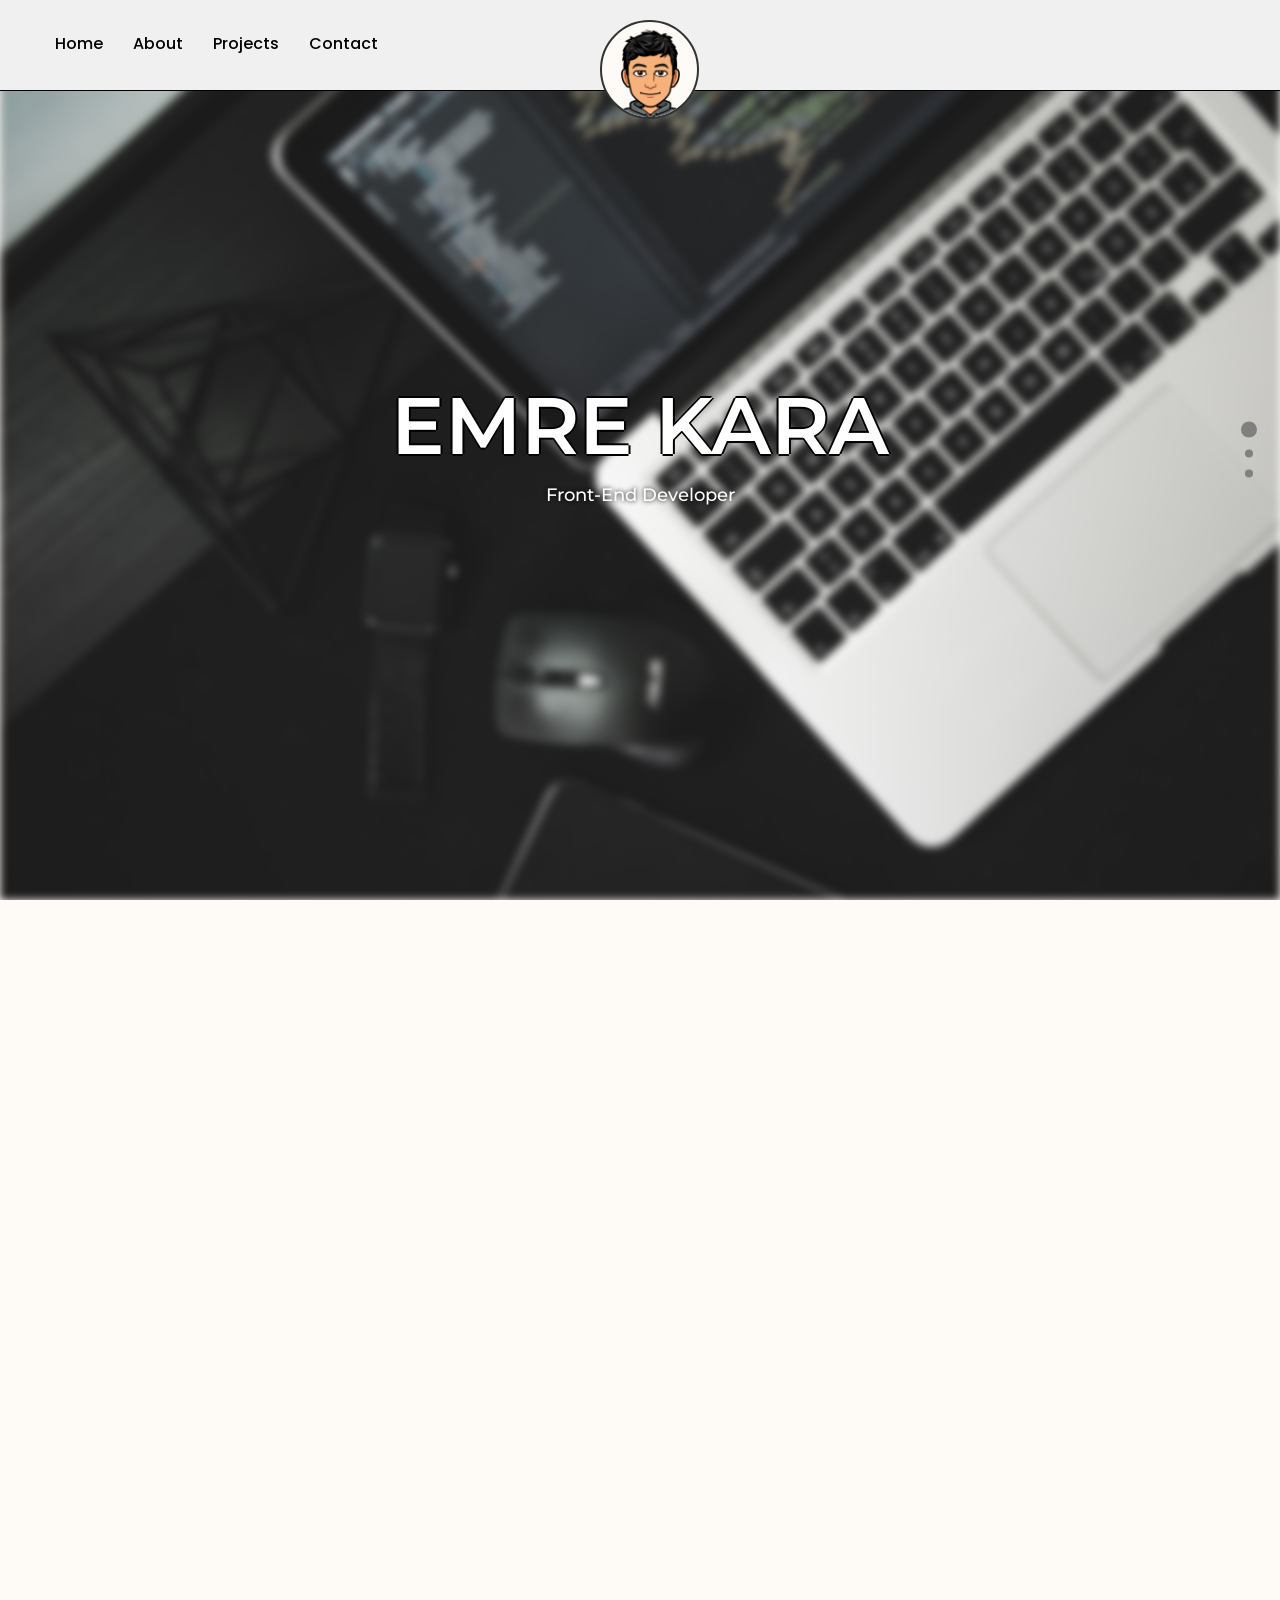
<file: index.html>
<!DOCTYPE html>
<html lang="en">
	<head>
		<link rel="preconnect" href="https://fonts.gstatic.com" />
		<link
			href="https://fonts.googleapis.com/css2?family=Montserrat:wght@400;500;600&family=Poppins:wght@400;500;600;700&display=swap"
			rel="stylesheet"
		/>
		<link
			href="https://fonts.googleapis.com/css2?family=Satisfy&display=swap"
			rel="stylesheet"
		/>
		<link
			href="https://fonts.googleapis.com/css2?family=Pacifico&display=swap"
			rel="stylesheet"
		/>
		<link
			rel="shortcut icon"
			type="image/x-icon"
			href="./static/img/favicon.ico?"
		/>
		<link rel="stylesheet" href="./static/css/fullpage.min.css" />
		<meta charset="UTF-8" />
		<meta http-equiv="X-UA-Compatible" content="IE=edge" />
		<meta name="viewport" content="width=device-width, initial-scale=1.0" />
		<title>Emre Kara | Front-End Developer</title>
		<link rel="stylesheet" href="./static/css/style.css" />
		<script
			type="text/javascript"
			src="https://code.jquery.com/jquery-3.3.1.min.js"
		></script>
	</head>
	<body>
		<header class="header">
			<nav>
				<div class="header-left">
					<img
						class="navmenu-icon"
						src="./static/img/navbar-icon.svg"
						alt=""
						width="32"
						height="32"
					/>
					<ul>
						<li><a class="nav-link" href="#home">Home</a></li>
						<li><a class="nav-link" href="#about">About</a></li>
						<li><a class="nav-link" href="#projects">Projects</a></li>
						<li><a class="nav-link" href="#contact">Contact</a></li>
					</ul>
				</div>
				<a href="#text-hero" class="logo">
					<img src="./static/img/my-avatar.png" alt="" />
					<!-- <img src="./static/img/my-avatar-hover.png" alt="" /> -->
				</a>
				<div class="header-right"></div>
			</nav>
		</header>
		<div id="fullpage">
			<div class="section home">
				<div class="bg-img"></div>
				<div class="home-text">
					<h1 class="unselectable">EMRE KARA</h1>
					<p class="unselectable">Front-End Developer</p>
				</div>
			</div>
			<div class="section aboutMe">
				<div class="aboutContainer">
					<div class="aboutText">
						<h3>Front-end Developer</h3>
						<p>
							I'm a passionate front end developer. I love creating innovative
							and functional websites and being a part of the development Web
							technology. I have been involved in software development since I
							was a kid. Programming is my biggest passion. I am a developer
							constantly trying to learn something new and find simple solutions
							to complex problems.
						</p>
					</div>
					<div class="aboutImage">
						<img src="./static/img/hacker.svg" width="480px" alt="" />
					</div>
				</div>
			</div>
			<div class="section contact">
				<ul id="social-media" class="social-media">
					<li>
						<a href="https://github.com/yunusemrejs">
							<img
								src="./static/img/icons/github.svg"
								width="32"
								height="32"
								alt=""
								class="fa fa-github"
							/>
							<span> - Github</span>
						</a>
					</li>
					<li>
						<a href="https://www.linkedin.com/in/yunusemrejs">
							<img
								src="./static/img/icons/linkedin.svg"
								width="32"
								height="32"
								alt=""
								class="fa fa-linkedin"
							/>
							<span> - Linkedin</span>
						</a>
					</li>
					<li>
						<a href="#">
							<img
								src="./static/img/icons/twitter.svg"
								width="32"
								height="32"
								alt=""
								class="fa fa-twitter"
							/>
							<span> - Twitter</span>
						</a>
					</li>
					<li>
						<a href="https://www.instagram.com/yunusemre.js/">
							<img
								src="./static/img/icons/instagram.svg"
								width="32"
								height="32"
								alt=""
								class="fa fa-instagram"
							/>
							<span> - Instagram</span>
						</a>
					</li>
				</ul>
			</div>
		</div>
		<script src="static/js/fullpage.min.js"></script>
		<script>
			new fullpage("#fullpage", {
				autoScrolling: true,
				navigation: true,
				navigationTooltips: ["Home", "About Me", "Contact"],
				css3: true,
			});
		</script>
	</body>
</html>
</file>
<file: static/css/style.css>
@media (max-width: 480px) {
  .navmenu-icon {
    display: -webkit-box !important;
    display: -ms-flexbox !important;
    display: flex !important;
  }
  nav .header-left ul {
    display: none !important;
  }
  .social-media li a {
    width: 80px;
    height: 30px;
  }
  .social-media li a .fa {
    padding-right: 0 !important;
  }
  .social-media li a img {
    width: 16px;
    height: 16px;
  }
  .social-media li a span {
    font-size: 0.5em !important;
    letter-spacing: 0.5px !important;
  }
  .aboutMe .aboutContainer h3 {
    font-size: 32px !important;
  }
  .aboutMe .aboutContainer p {
    font-size: 14px !important;
  }
  .aboutMe .aboutContainer .aboutImage img {
    width: 320px;
    height: 320px;
  }
}

@media (min-width: 481px) and (max-width: 960px) {
  .navmenu-icon {
    display: -webkit-box !important;
    display: -ms-flexbox !important;
    display: flex !important;
  }
  nav .header-left ul {
    display: none !important;
  }
  #social-media li a {
    width: 118px;
    height: 43px;
  }
  #social-media li a img {
    width: 24px;
    height: 24px;
  }
  #social-media li a span {
    font-size: 0.75em !important;
    letter-spacing: 1px !important;
  }
}

@media (min-width: 961px) {
  #social-media li a {
    width: 165px;
    height: 62px;
  }
  .aboutContainer {
    width: 80%;
    margin: 0 auto;
    padding-top: 200px !important;
    display: -webkit-box;
    display: -ms-flexbox;
    display: flex;
    -webkit-box-align: center;
        -ms-flex-align: center;
            align-items: center;
  }
  .aboutContainer .aboutText {
    width: 50%;
    min-width: 550px;
  }
  .aboutContainer .aboutImage {
    width: 50%;
  }
  .aboutContainer .aboutImage img {
    width: 560px !important;
  }
}

html,
body {
  scroll-behavior: smooth;
  padding: 0;
  margin: 0;
  width: 100%;
}

body {
  background-color: #fefaf6;
}

.unselectable {
  -moz-user-select: -moz-none;
  -webkit-user-select: none;
  -o-user-select: none;
  -ms-user-select: none;
  user-select: none;
}

.fp-right {
  color: black !important;
}

.fp-right span {
  background-color: gray !important;
}

.white-blackborder {
  color: white;
  text-shadow: 0px 0px 2px black;
}

.scrool-nav a {
  border: 3px solid #111;
  border-radius: 50%;
  display: block;
  margin: 10px;
  height: 15px;
  width: 15px;
}

.scrool-nav a:target {
  background-color: black;
}

header {
  position: fixed;
  width: 100%;
  background: #f0f0f0;
  -webkit-transition: all ease-out 0.5s;
  transition: all ease-out 0.5s;
  -webkit-transition: height 1s;
  transition: height 1s;
  display: -webkit-box;
  display: -ms-flexbox;
  display: flex;
  z-index: 2;
  border-bottom: 1px solid black;
}

header nav {
  width: 100%;
  display: -webkit-box;
  display: -ms-flexbox;
  display: flex;
  -webkit-box-pack: justify;
      -ms-flex-pack: justify;
          justify-content: space-between;
}

header nav .header-left {
  display: -webkit-box;
  display: -ms-flexbox;
  display: flex;
  -webkit-box-align: center;
      -ms-flex-align: center;
          align-items: center;
}

header nav .header-left .navmenu-icon {
  display: none;
  padding: 29px;
}

header nav .header-left ul {
  display: -webkit-box;
  display: -ms-flexbox;
  display: flex;
  list-style-type: none;
}

header nav .header-left ul li {
  padding: 15px;
}

header nav .header-left ul li a {
  display: inline-block;
  font-family: Poppins;
  font-weight: 500;
  color: black;
  text-decoration: none;
}

header nav .header-left ul li a::after {
  display: block;
  content: "";
  border-bottom: solid 3px black;
  -webkit-transform: scaleX(0);
          transform: scaleX(0);
  -webkit-transition: -webkit-transform 250ms ease-in-out;
  transition: -webkit-transform 250ms ease-in-out;
  transition: transform 250ms ease-in-out;
  transition: transform 250ms ease-in-out, -webkit-transform 250ms ease-in-out;
  -webkit-transform-origin: 0 50%;
          transform-origin: 0 50%;
}

header nav .header-left ul li a:hover::after {
  transform: scaleX(1);
  -webkit-transform: scaleX(1);
  -moz-transform: scaleX(1);
  -ms-transform: scaleX(1);
  -o-transform: scaleX(1);
}

header nav .logo {
  position: absolute;
  top: 20px;
  left: 50%;
  -webkit-transform: translateX(-40px);
  transform: translateX(-40px);
}

header nav .logo img {
  -webkit-transition: all 0.2s ease-in-out;
  transition: all 0.2s ease-in-out;
  cursor: pointer;
  width: 95px;
  height: 95px;
  border-style: solid;
  border-width: 2px;
  border-color: #333333;
  border-radius: 50%;
  background-color: #fefaf6;
}

header nav .header-right {
  -webkit-box-pack: end;
      -ms-flex-pack: end;
          justify-content: flex-end;
}

.fullpage-wrapper {
  margin: 0 auto;
}

.fullpage-wrapper .home {
  /*	display: flex;
		justify-content: space-between; */
  margin: 0 auto;
}

.fullpage-wrapper .home .bg-img {
  position: absolute;
  top: 0px;
  width: 100%;
  height: 100%;
  background: url(../img/background-3.jpg);
  background-size: cover;
  width: 100%;
  filter: blur(4px);
  -webkit-filter: blur(4px);
}

.fullpage-wrapper .home .home-text {
  display: -webkit-box;
  display: -ms-flexbox;
  display: flex;
  -webkit-box-pack: center;
      -ms-flex-pack: center;
          justify-content: center;
  -webkit-box-align: center;
      -ms-flex-align: center;
          align-items: center;
  -webkit-box-orient: vertical;
  -webkit-box-direction: normal;
      -ms-flex-direction: column;
          flex-direction: column;
  z-index: 1;
}

.fullpage-wrapper .home .home-text h1 {
  text-align: center;
  color: white;
  text-shadow: -2px 0 black, 0 2px black, 2px 0 black, 0 -2px black;
  margin: 0 auto;
  font-size: 80px;
  font-family: Montserrat;
  font-weight: 600;
  z-index: 1;
}

.fullpage-wrapper .home .home-text p {
  color: white;
  text-shadow: 0px 0px 5px black;
  font-family: Montserrat;
  margin-top: 10px;
  font-size: 18px;
  font-weight: 500;
  z-index: 1;
}

.fullpage-wrapper .contact ul {
  display: -webkit-box;
  display: -ms-flexbox;
  display: flex;
  -webkit-box-pack: center;
  -ms-flex-pack: center;
  justify-content: center;
  -webkit-box-align: center;
      -ms-flex-align: center;
          align-items: center;
  margin: 2rem auto;
  height: 300px;
  padding: 0;
}

.fullpage-wrapper .contact ul li {
  list-style: none;
  margin: 0 5px;
}

.fullpage-wrapper .contact ul li a .fa {
  width: 32px;
  font-size: 40px;
  color: #262626;
  line-height: 80px;
  -webkit-transition: 0.5s;
  transition: 0.5s;
  padding-right: 6%;
  margin: auto 0px;
}

.fullpage-wrapper .contact ul li a span {
  padding: 0;
  margin: 0;
  color: #262626;
  letter-spacing: 4px;
  -webkit-transition: 0.5s;
  transition: 0.5s;
}

.fullpage-wrapper .contact ul li a {
  -webkit-box-align: center;
  -ms-flex-align: center;
  align-items: center;
  text-decoration: none;
  display: -webkit-box;
  display: -ms-flexbox;
  display: flex;
  -webkit-box-pack: start;
  -ms-flex-pack: start;
  justify-content: flex-start;
  align-items: center;
  background: #fff;
  text-align: left;
  padding-left: 9%;
  -webkit-transform: rotate(-30deg) skew(25deg) translate(0, 0);
  transform: rotate(-30deg) skew(25deg) translate(0, 0);
  -webkit-transition: 0.5s;
  transition: 0.5s;
  -webkit-box-shadow: -20px 20px 10px rgba(0, 0, 0, 0.5);
  box-shadow: -20px 20px 10px rgba(0, 0, 0, 0.5);
}

.fullpage-wrapper .contact ul li a:before {
  content: "";
  position: absolute;
  top: 10px;
  left: -20px;
  height: 100%;
  width: 20px;
  background: #b1b1b1;
  -webkit-transform: 0.5s;
  transform: 0.5s;
  -webkit-transform: rotate(0deg) skewY(-45deg);
  transform: rotate(0deg) skewY(-45deg);
}

.fullpage-wrapper .contact ul li a:after {
  content: "";
  position: absolute;
  bottom: -20px;
  left: -10px;
  height: 20px;
  width: 100%;
  background: #b1b1b1;
  -webkit-transform: 0.5s;
  transform: 0.5s;
  -webkit-transform: rotate(0deg) skewX(-45deg);
  transform: rotate(0deg) skewX(-45deg);
}

.fullpage-wrapper .contact ul li a:hover {
  -webkit-transform: rotate(-30deg) skew(25deg) translate(20px, -15px);
  transform: rotate(-30deg) skew(25deg) translate(20px, -15px);
  -webkit-box-shadow: -50px 50px 50px rgba(0, 0, 0, 0.5);
  box-shadow: -50px 50px 50px rgba(0, 0, 0, 0.5);
}

.fullpage-wrapper .contact ul li:hover .fa {
  color: #fff;
}

.fullpage-wrapper .contact ul li:hover span {
  color: #fff;
}

.fullpage-wrapper .contact ul li:hover:nth-child(1) a {
  background: #7dbbe6;
}

.fullpage-wrapper .contact ul li:hover:nth-child(1) a:before {
  background: #6997da;
}

.fullpage-wrapper .contact ul li:hover:nth-child(1) a:after {
  background: #8cc8e6;
}

.fullpage-wrapper .contact ul li:hover:nth-child(2) a {
  background: #2867b2;
}

.fullpage-wrapper .contact ul li:hover:nth-child(2) a:before {
  background: #334a61;
}

.fullpage-wrapper .contact ul li:hover:nth-child(2) a:after {
  background: #4e6fa8;
}

.fullpage-wrapper .contact ul li:hover:nth-child(3) a {
  background: #00aced;
}

.fullpage-wrapper .contact ul li:hover:nth-child(3) a:before {
  background: #097aa5;
}

.fullpage-wrapper .contact ul li:hover:nth-child(3) a:after {
  background: #53b9e0;
}

.fullpage-wrapper .contact ul li:hover:nth-child(4) a {
  background: #c13584;
}

.fullpage-wrapper .contact ul li:hover:nth-child(4) a:before {
  background: #991666;
}

.fullpage-wrapper .contact ul li:hover:nth-child(4) a:after {
  background: #c1558c;
}

.fullpage-wrapper .aboutMe {
  display: -webkit-box;
  display: -ms-flexbox;
  display: flex;
  -webkit-box-pack: center;
      -ms-flex-pack: center;
          justify-content: center;
  -webkit-box-align: center;
      -ms-flex-align: center;
          align-items: center;
}

.fullpage-wrapper .aboutMe .aboutContainer {
  padding-top: 100px;
}

.fullpage-wrapper .aboutMe .aboutContainer .aboutText h3 {
  text-align: center;
  font-size: 48px;
  font-family: "Pacifico", cursive;
  margin-bottom: 20px;
}

.fullpage-wrapper .aboutMe .aboutContainer .aboutText p {
  width: 85%;
  margin: 0 auto;
}

.fullpage-wrapper .aboutMe .aboutContainer .aboutImage {
  display: -webkit-box;
  display: -ms-flexbox;
  display: flex;
  -webkit-box-pack: center;
      -ms-flex-pack: center;
          justify-content: center;
}

.fp-right ul li a span {
  width: 8px !important;
  height: 8px !important;
  margin: 0 0 0 -4px !important;
}

.fp-right ul li a.active span,
.fp-right ul li:hover a.active span {
  width: 16px !important;
  height: 16px !important;
  margin: -8px 0 0 -8px !important;
}
/*# sourceMappingURL=style.css.map */
</file>
